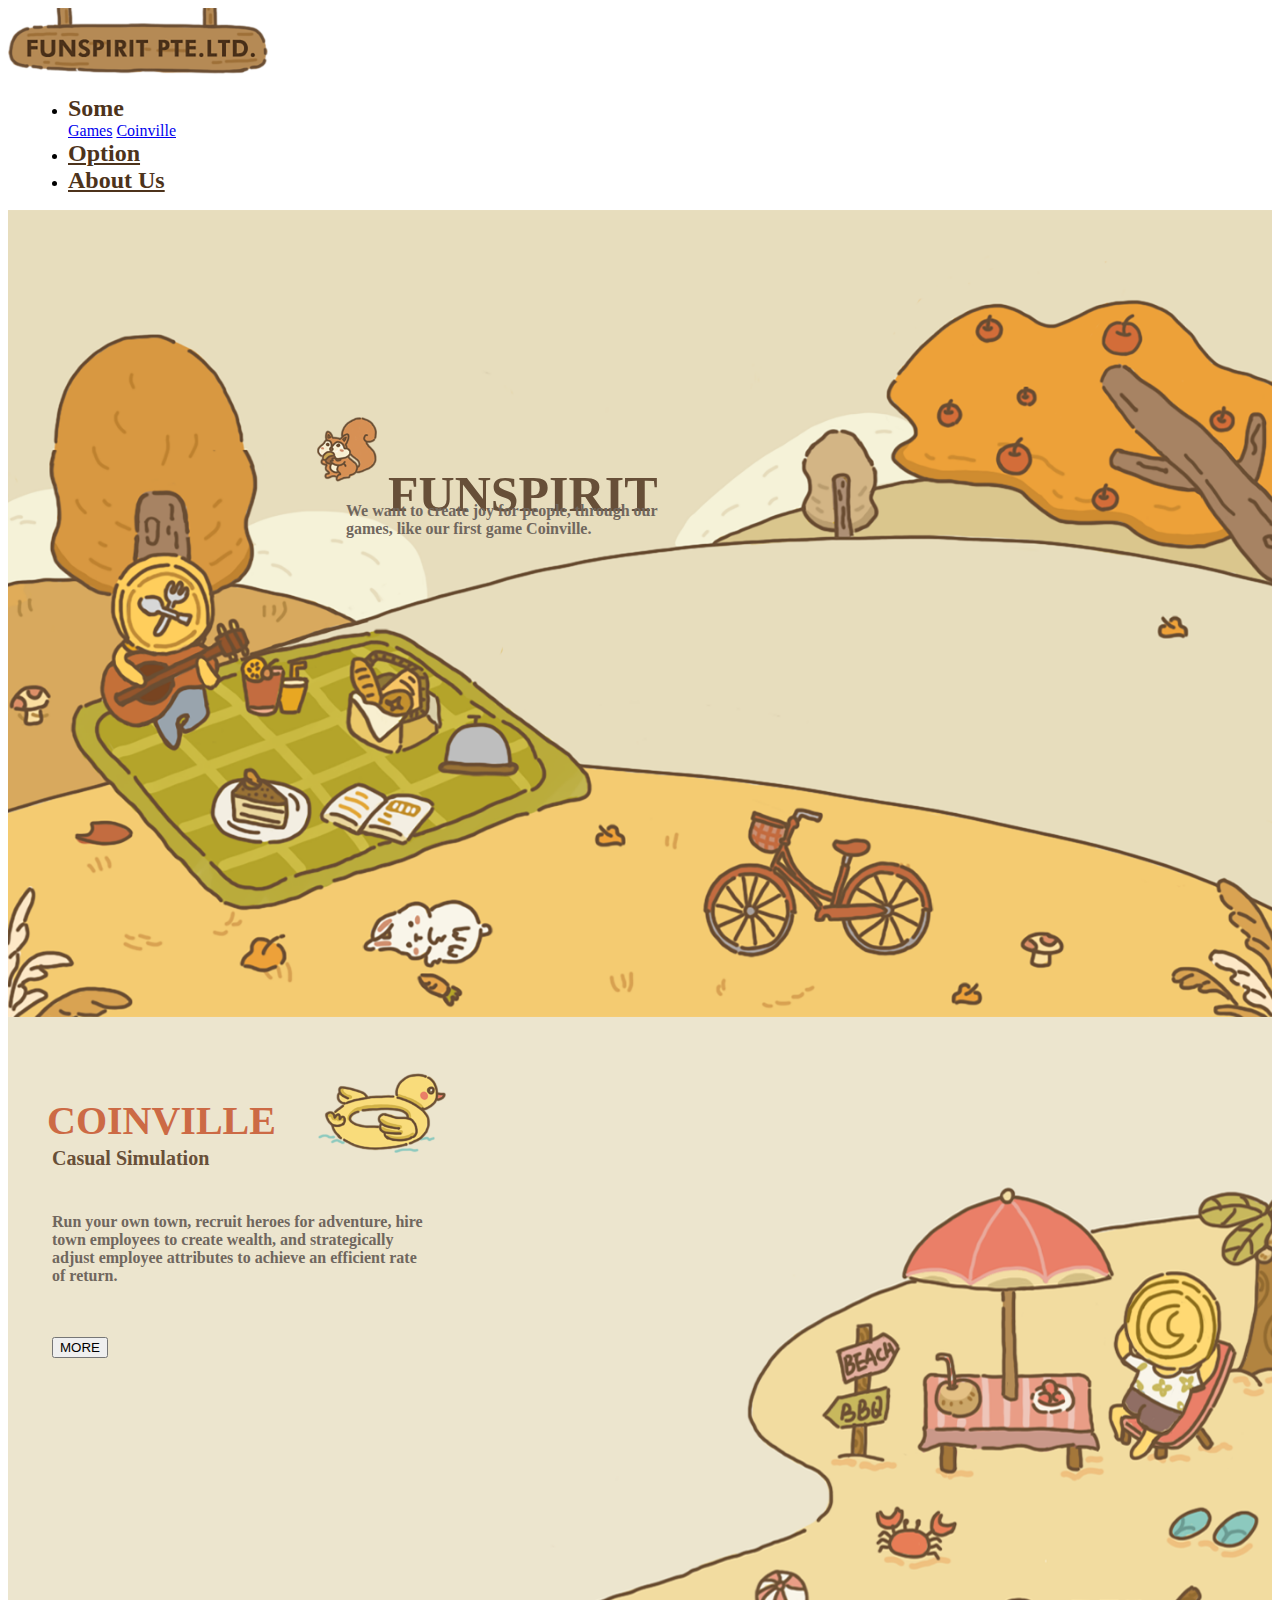
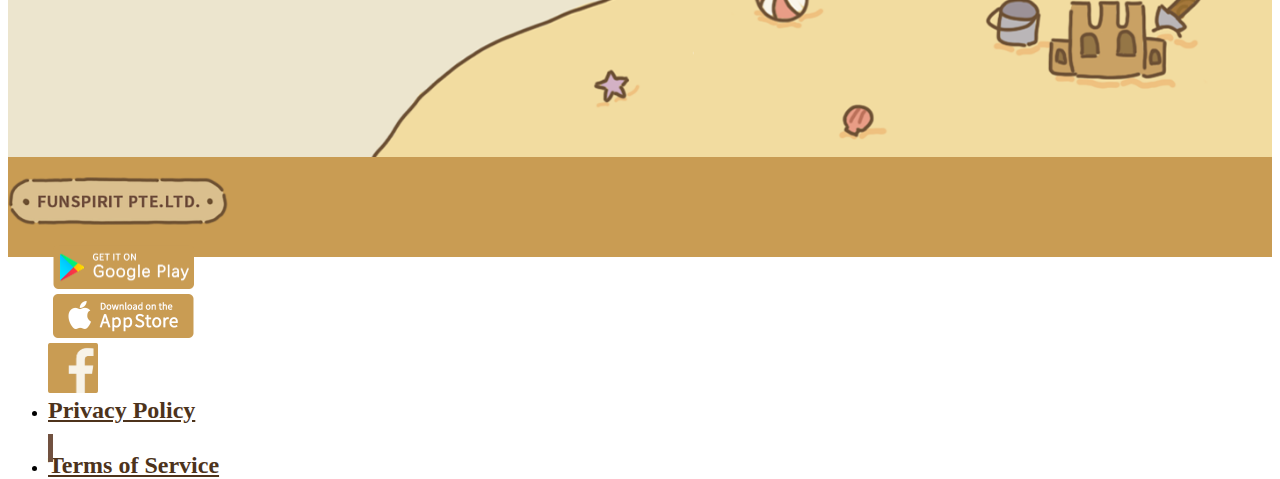
<file: index.html>
<!DOCTYPE html>
<html>

<head>
    <title>FUNSPIRIT PTE.LTD.</title>
    <meta charset="utf-8">
    <meta name="viewport" content="width=device-width, initial-scale=1">
    <link href="https://cdn.staticfile.org/twitter-bootstrap/5.1.1/css/bootstrap.min.css" rel="stylesheet">
    <script src="https://cdn.staticfile.org/twitter-bootstrap/5.1.1/js/bootstrap.bundle.min.js"></script>
    <link rel="stylesheet" href="css/common.css">
    <link rel="stylesheet" href="css/layout-index.css">
</head>

<body>
    <div id="root" class="container-md div-root">
        <div id="top-menu" class="container fixed-top div-top-menu">
            <nav class="navbar navbar-expand">
                <div class="container-fluid">
                    <a class="navbar-brand" href="#">
                        <img class="img-top-icon" src="image/index/funspirit_u41.png" alt="icon">
                    </a>
                    <ul class="navbar-nav">
                        <li class="nav-item dropdown">
                            <a class="nav-link dropdown-toggle responsive-nav-link" id="navbardrop"
                                data-bs-toggle="dropdown">Some</a>
                            <div class="dropdown-menu">
                                <a class="dropdown-item" href="games.html">Games</a>
                                <a class="dropdown-item" href="coinville.html">Coinville</a>
                            </div>
                        </li>
                        <li class="nav-item">
                            <a class="nav-link nav-link-top-menu responsive-nav-link" href="opinion.html">Option</a>
                        </li>
                        <li class="nav-item">
                            <a class="nav-link nav-link-top-menu responsive-nav-link" href="aboutus.html">About Us</a>
                        </li>
                    </ul>
                </div>
            </nav>
        </div>
        <div id="top" class="div-top-background-index">
            <div class="div-top-img-0">
                <img src="image/index/icon_u32.png" alt="icon">
            </div>
            <div class="div-top-txt-0">
                <p>FUNSPIRIT</p>
            </div>
            <div class="div-top-txt-1">
                <p>We want to create joy for people, through our games, like our first game Coinville.</p>
            </div>
        </div>
        <div id="center" class="div-center-background-index">
            <div class="div-center-img-0">
                <img src="image/index/icon_u17.png" alt="icon">
            </div>
            <div class="div-center-txt-0">
                <p>COINVILLE</p>
            </div>
            <div class="div-center-txt-1">
                <p>Casual Simulation</p>
            </div>
            <div class="div-center-txt-2">
                <p>Run your own town, recruit heroes for adventure, hire town employees to create wealth, and
                    strategically adjust employee attributes to achieve an efficient rate of return.</p>
            </div>
            <div class="div-center-btn-0">
                <button type="button" class="btn btn-danger btn-lg"> MORE </button>
            </div>
        </div>
        <!-- <div id="bottom">
        </div> -->
        <div id="bottom-info" class="div-bottom-info">
            <nav class="navbar navbar-expand">
                <div class="container-fluid">
                    <a class="navbar-brand" href="#">
                        <img class="div-top-icon" src="image/index/company_u2.png" alt="icon">
                    </a>
                    <ul class="navbar-nav">
                        <a class="div-bottom-info-googleplay"
                            href="https://play.google.com/store/apps/dev?id=5596224709148663510" target="_blank">
                            <img src="image/index/googleplay_u10.png" alt="google play">
                        </a>
                        <a class="div-bottom-info-appstore"
                            href="https://apps.apple.com/sg/developer/funspirit-pte-ltd/id1610506158" target="_blank">
                            <img src="image/index/appstore_u12.png" alt="app store">
                        </a>
                        <a class="div-bottom-info-facebook" href="https://www.facebook.com/Funspiritgame"
                            target="_blank">
                            <img src="image/index/facebook_u14.png" alt="facebook">
                        </a>
                        <li class="nav-item">
                            <a class="nav-link responsive-nav-link"
                                href="https://funspiritgame.com/my/Privacy_Policy_en.html" target="_blank">Privacy
                                Policy</a>
                        </li>
                        <div class="div-bottom-info-center-line">
                            <img src="image/index/verticalline_u8.png" alt="icon">
                        </div>
                        <li class="nav-item">
                            <a class="nav-link responsive-nav-link"
                                href="https://funspiritgame.com/my/TERMS_OF_SERVICE_AND_END_USER_LICENSE_AGREEMENT_en.html"
                                target="_blank">Terms of Service</a>
                        </li>
                    </ul>
                </div>
            </nav>
        </div>
    </div>

</body>

</html>
</file>
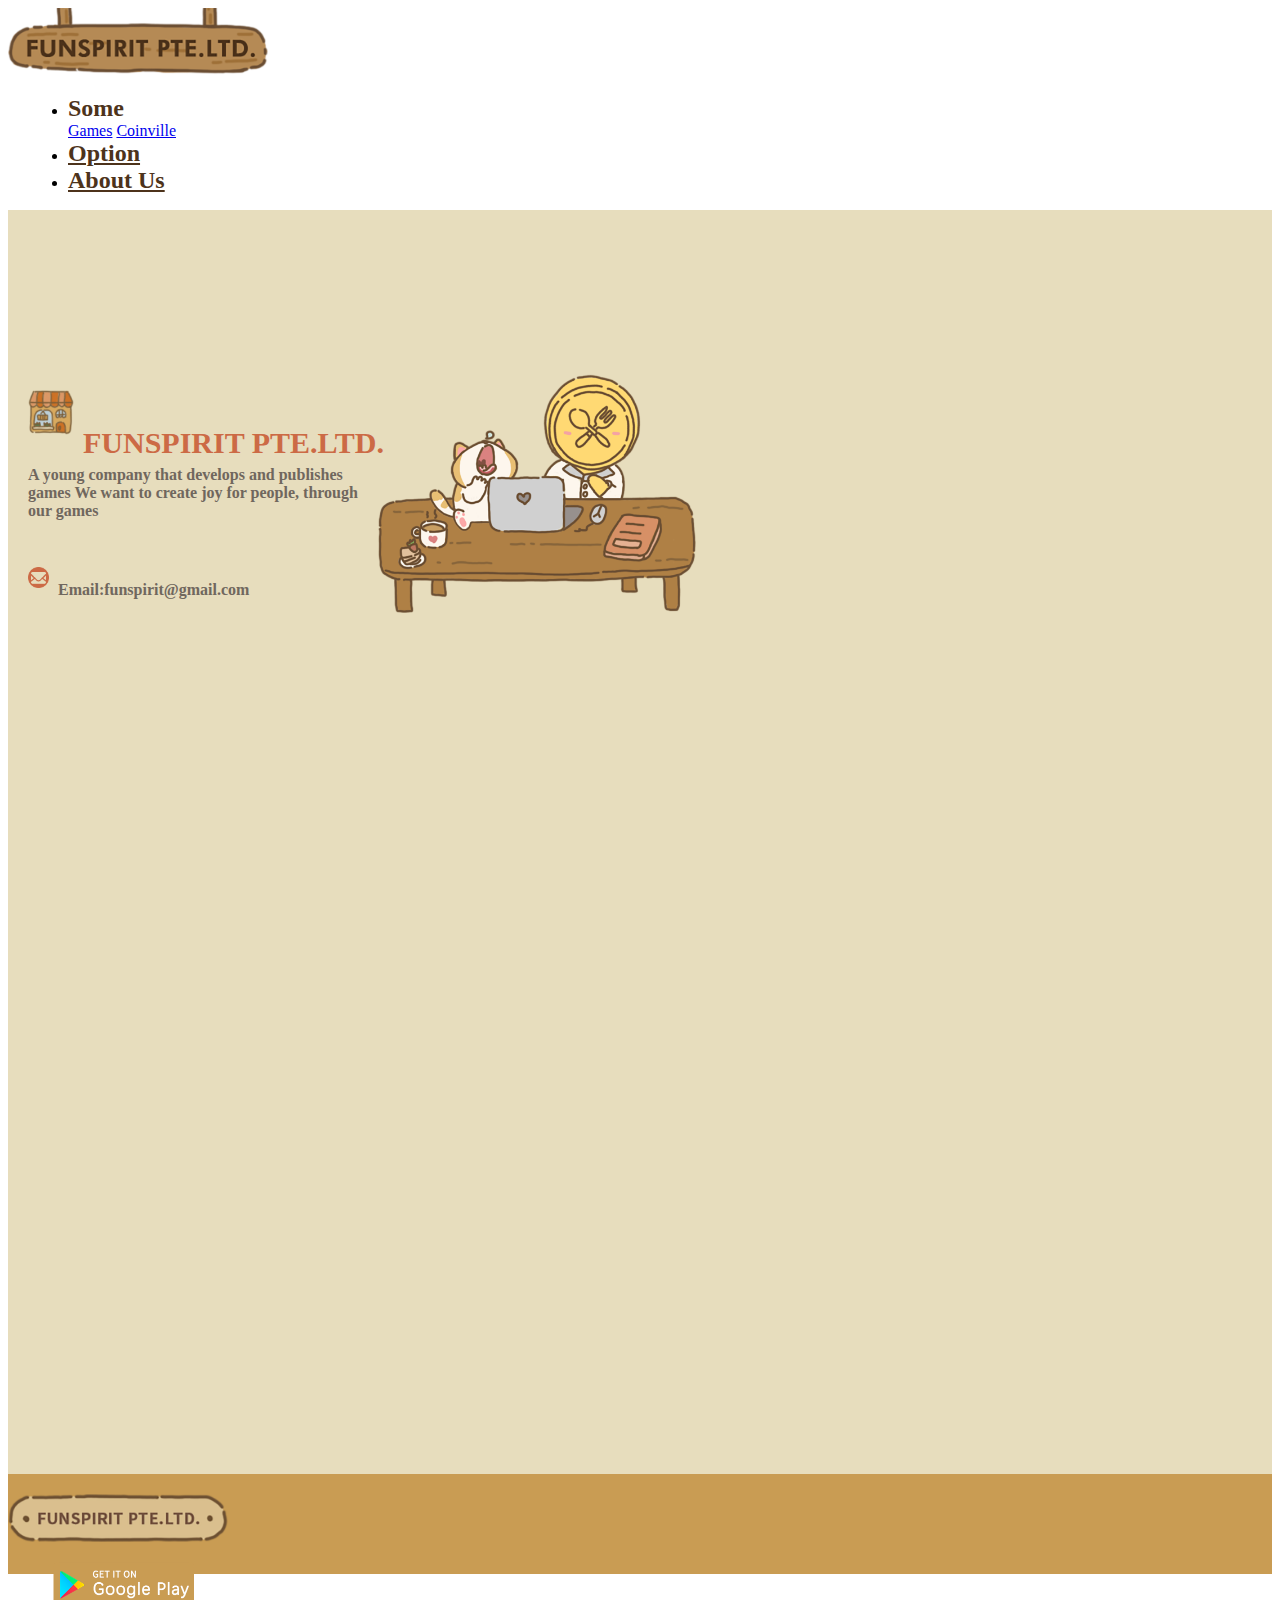
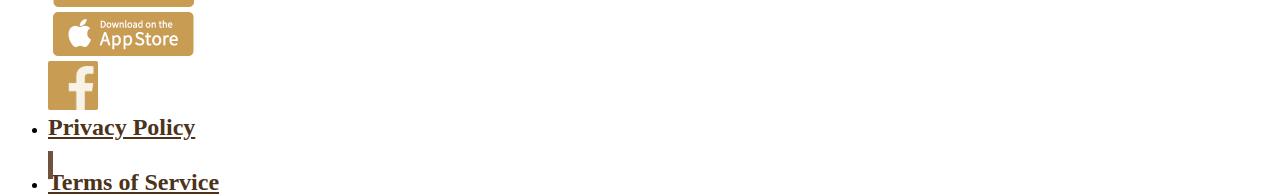
<file: aboutus.html>
<!DOCTYPE html>
<html>

<head>
    <title>About Us</title>
    <meta charset="utf-8">
    <meta name="viewport" content="width=device-width, initial-scale=1">
    <link href="https://cdn.staticfile.org/twitter-bootstrap/5.1.1/css/bootstrap.min.css" rel="stylesheet">
    <script src="https://cdn.staticfile.org/twitter-bootstrap/5.1.1/js/bootstrap.bundle.min.js"></script>
    <link rel="stylesheet" href="css/common.css">
    <link rel="stylesheet" href="css/layout-aboutus.css">
</head>

<body>
    <div id="root" class="container-md div-root">
        <div id="top-menu" class="container fixed-top div-top-menu">
            <nav class="navbar navbar-expand">
                <div class="container-fluid">
                    <a class="navbar-brand" href="index.html">
                        <img class="img-top-icon" src="image/index/funspirit_u41.png" alt="icon">
                    </a>
                    <ul class="navbar-nav">
                        <li class="nav-item dropdown">
                            <a class="nav-link dropdown-toggle responsive-nav-link" id="navbardrop"
                                data-bs-toggle="dropdown">Some</a>
                            <div class="dropdown-menu">
                                <a class="dropdown-item" href="games.html">Games</a>
                                <a class="dropdown-item" href="coinville.html">Coinville</a>
                            </div>
                        </li>
                        <li class="nav-item">
                            <a class="nav-link nav-link-top-menu responsive-nav-link" href="opinion.html">Option</a>
                        </li>
                        <li class="nav-item">
                            <a class="nav-link nav-link-top-menu responsive-nav-link" href="aboutus.html">About Us</a>
                        </li>
                    </ul>
                </div>
            </nav>
        </div>
        <div id="top" class="div-top-background-index">
            <div class="div-top-txt-0">
                <p>FUNSPIRIT PTE.LTD.</p>
            </div>
            <div class="div-top-txt-1">
                <p>
                    <span>A young company that develops and publishes games</span>
                    <span>We want to create joy for people, through our games</span>
                </p>
            </div>
            <div class="div-top-txt-2">
                <p>Email:funspirit@gmail.com</p>
            </div>
            <div class="div-top-img-0">
                <img src="image/aboutus/img2_u255.png" alt="icon">
            </div>
            <div class="div-top-img-1">
                <img src="image/aboutus/img3_u257.png" alt="icon">
            </div>
            <div class="div-top-img-2">
                <img src="image/aboutus/img1_u253.png" alt="icon">
            </div>
        </div>
        <!-- <div id="center">
        </div> -->
        <!-- <div id="bottom">
        </div> -->
        <div id="bottom-info" class="div-bottom-info">
            <nav class="navbar navbar-expand">
                <div class="container-fluid">
                    <a class="navbar-brand" href="index.html">
                        <img class="div-top-icon" src="image/index/company_u2.png" alt="icon">
                    </a>
                    <ul class="navbar-nav">
                        <a class="div-bottom-info-googleplay"
                            href="https://play.google.com/store/apps/dev?id=5596224709148663510" target="_blank">
                            <img src="image/index/googleplay_u10.png" alt="google play">
                        </a>
                        <a class="div-bottom-info-appstore"
                            href="https://apps.apple.com/sg/developer/funspirit-pte-ltd/id1610506158" target="_blank">
                            <img src="image/index/appstore_u12.png" alt="app store">
                        </a>
                        <a class="div-bottom-info-facebook" href="https://www.facebook.com/Funspiritgame"
                            target="_blank">
                            <img src="image/index/facebook_u14.png" alt="facebook">
                        </a>
                        <li class="nav-item">
                            <a class="nav-link responsive-nav-link"
                                href="https://funspiritgame.com/my/Privacy_Policy_en.html" target="_blank">Privacy
                                Policy</a>
                        </li>
                        <div class="div-bottom-info-center-line">
                            <img src="image/index/verticalline_u8.png" alt="icon">
                        </div>
                        <li class="nav-item">
                            <a class="nav-link responsive-nav-link"
                                href="https://funspiritgame.com/my/TERMS_OF_SERVICE_AND_END_USER_LICENSE_AGREEMENT_en.html"
                                target="_blank">Terms of Service</a>
                        </li>
                    </ul>
                </div>
            </nav>
        </div>
    </div>

</body>

</html>
</file>
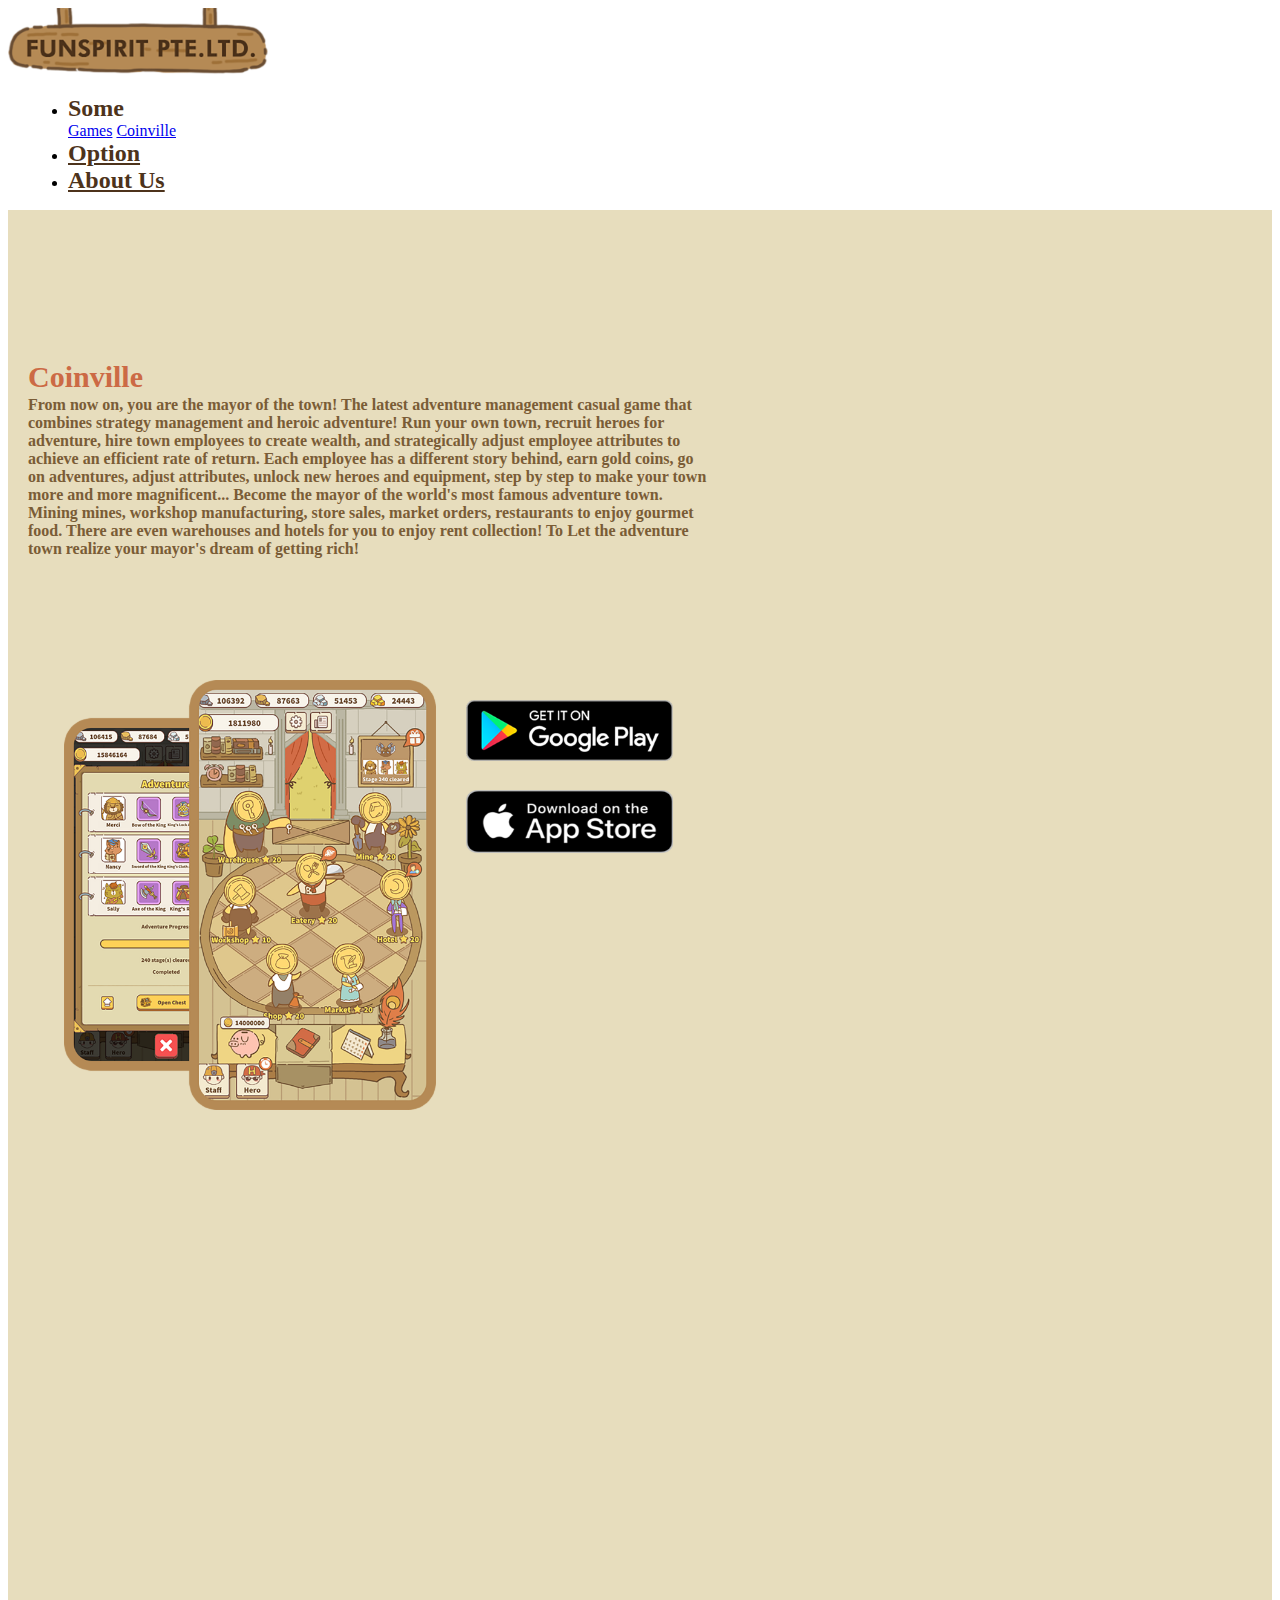
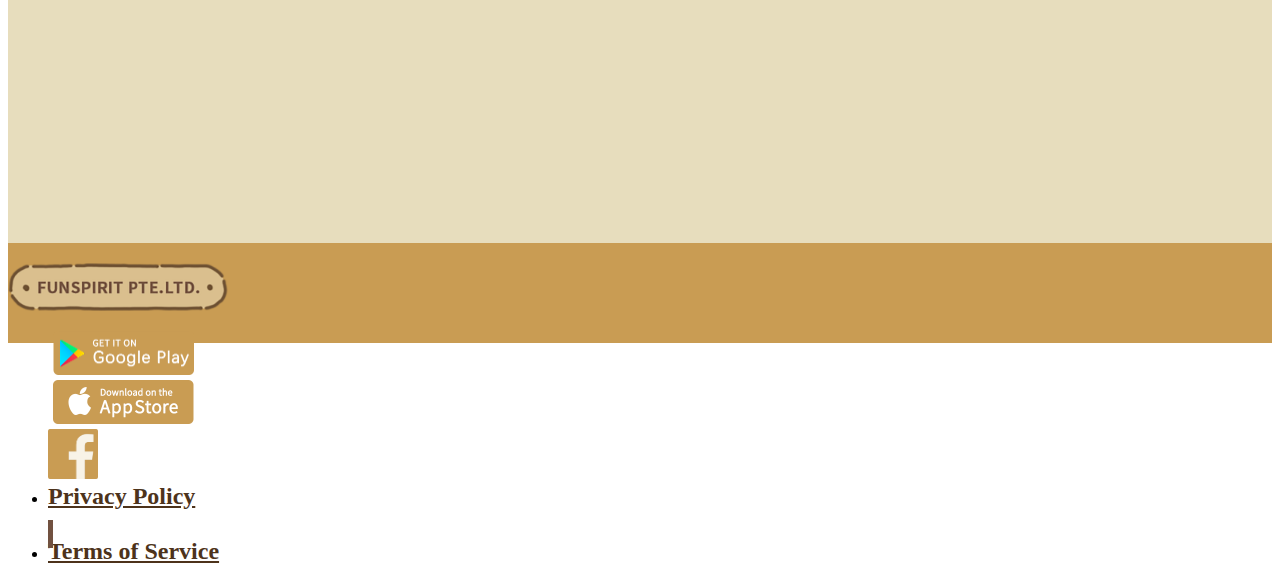
<file: coinville.html>
<!DOCTYPE html>
<html>

<head>
    <title>Coinville</title>
    <meta charset="utf-8">
    <meta name="viewport" content="width=device-width, initial-scale=1">
    <link href="https://cdn.staticfile.org/twitter-bootstrap/5.1.1/css/bootstrap.min.css" rel="stylesheet">
    <script src="https://cdn.staticfile.org/twitter-bootstrap/5.1.1/js/bootstrap.bundle.min.js"></script>
    <link rel="stylesheet" href="css/common.css">
    <link rel="stylesheet" href="css/layout-coinville.css">
</head>

<body>
    <div id="root" class="container-md div-root">
        <div id="top-menu" class="container fixed-top div-top-menu">
            <nav class="navbar navbar-expand">
                <div class="container-fluid">
                    <a class="navbar-brand" href="index.html">
                        <img class="img-top-icon" src="image/index/funspirit_u41.png" alt="icon">
                    </a>
                    <ul class="navbar-nav">
                        <li class="nav-item dropdown">
                            <a class="nav-link dropdown-toggle responsive-nav-link" id="navbardrop"
                                data-bs-toggle="dropdown">Some</a>
                            <div class="dropdown-menu">
                                <a class="dropdown-item" href="games.html">Games</a>
                                <a class="dropdown-item" href="coinville.html">Coinville</a>
                            </div>
                        </li>
                        <li class="nav-item">
                            <a class="nav-link nav-link-top-menu responsive-nav-link" href="opinion.html">Option</a>
                        </li>
                        <li class="nav-item">
                            <a class="nav-link nav-link-top-menu responsive-nav-link" href="aboutus.html">About Us</a>
                        </li>
                    </ul>
                </div>
            </nav>
        </div>
        <div id="top" class="div-top-background-index">
            <div class="div-top-txt-0">
                <p>Coinville</p>
            </div>
            <div class="div-top-txt-1">
                <p>
                    <span>From now on, you are the mayor of the town! The latest adventure management casual game that
                        combines strategy management and heroic adventure!</span>
                    <span>Run your own town, recruit heroes for adventure, hire town employees to create wealth, and
                        strategically adjust employee attributes to achieve an efficient rate of return. Each employee
                        has a different story behind, earn gold coins, go on adventures, adjust attributes, unlock new
                        heroes and equipment, step by step to make your town more and more magnificent... Become the
                        mayor of the world's most famous adventure town.</span>
                    <span>Mining mines, workshop manufacturing, store sales, market orders, restaurants to enjoy gourmet
                        food.</span>
                    <span>There are even warehouses and hotels for you to enjoy rent collection! To</span>
                    <span>Let the adventure town realize your mayor's dream of getting rich!</span>
                </p>
            </div>
            <div class="div-top-img-0">
                <img src="image/coinville/img_u107.png" alt="icon">
            </div>
            <div class="div-top-img-1">
                <img src="image/coinville/google_u109.png" alt="icon">
            </div>
            <div class="div-top-img-2">
                <img src="image/coinville/appstore_u111.png" alt="icon">
            </div>
        </div>
        <!-- <div id="center">
        </div> -->
        <!-- <div id="bottom">
        </div> -->
        <div id="bottom-info" class="div-bottom-info">
            <nav class="navbar navbar-expand">
                <div class="container-fluid">
                    <a class="navbar-brand" href="index.html">
                        <img class="div-top-icon" src="image/index/company_u2.png" alt="icon">
                    </a>
                    <ul class="navbar-nav">
                        <a class="div-bottom-info-googleplay"
                            href="https://play.google.com/store/apps/dev?id=5596224709148663510" target="_blank">
                            <img src="image/index/googleplay_u10.png" alt="google play">
                        </a>
                        <a class="div-bottom-info-appstore"
                            href="https://apps.apple.com/sg/developer/funspirit-pte-ltd/id1610506158" target="_blank">
                            <img src="image/index/appstore_u12.png" alt="app store">
                        </a>
                        <a class="div-bottom-info-facebook" href="https://www.facebook.com/Funspiritgame"
                            target="_blank">
                            <img src="image/index/facebook_u14.png" alt="facebook">
                        </a>
                        <li class="nav-item">
                            <a class="nav-link responsive-nav-link"
                                href="https://funspiritgame.com/my/Privacy_Policy_en.html" target="_blank">Privacy
                                Policy</a>
                        </li>
                        <div class="div-bottom-info-center-line">
                            <img src="image/index/verticalline_u8.png" alt="icon">
                        </div>
                        <li class="nav-item">
                            <a class="nav-link responsive-nav-link"
                                href="https://funspiritgame.com/my/TERMS_OF_SERVICE_AND_END_USER_LICENSE_AGREEMENT_en.html"
                                target="_blank">Terms of Service</a>
                        </li>
                    </ul>
                </div>
            </nav>
        </div>
    </div>

</body>

</html>
</file>
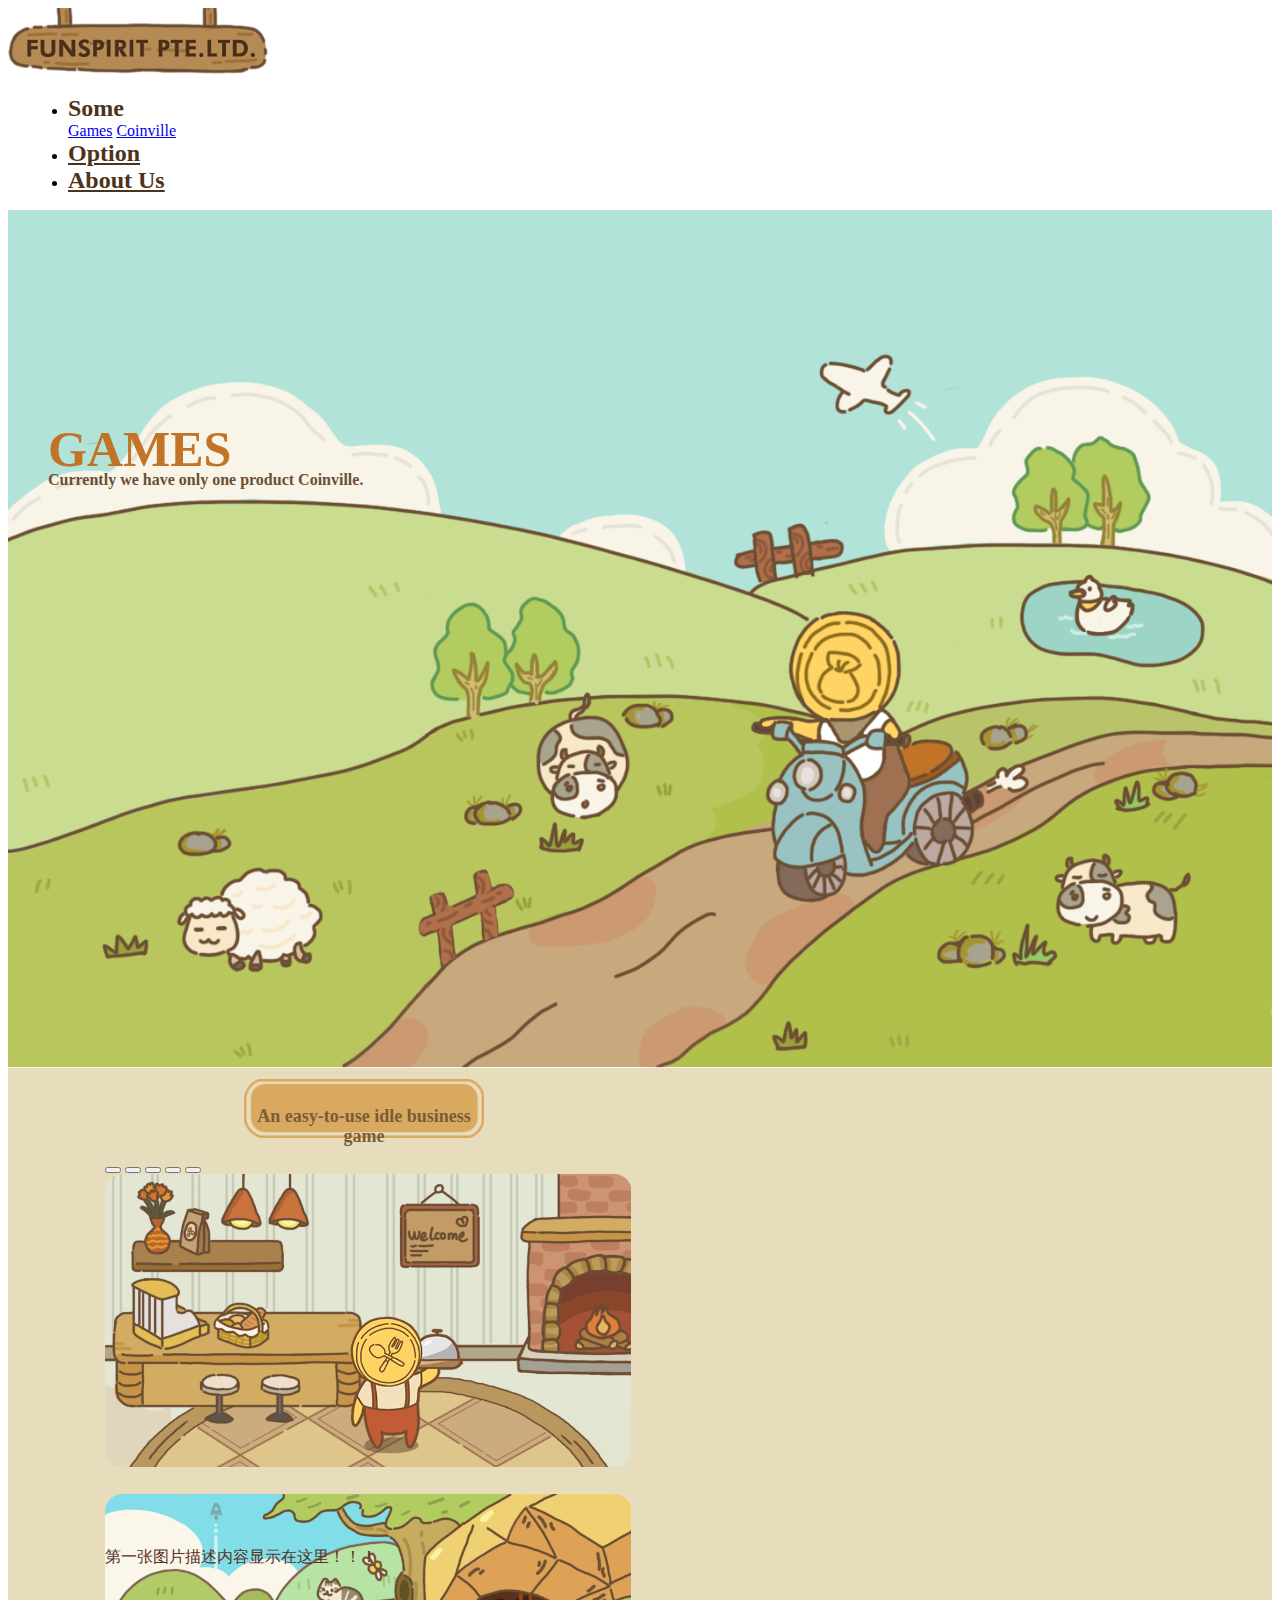
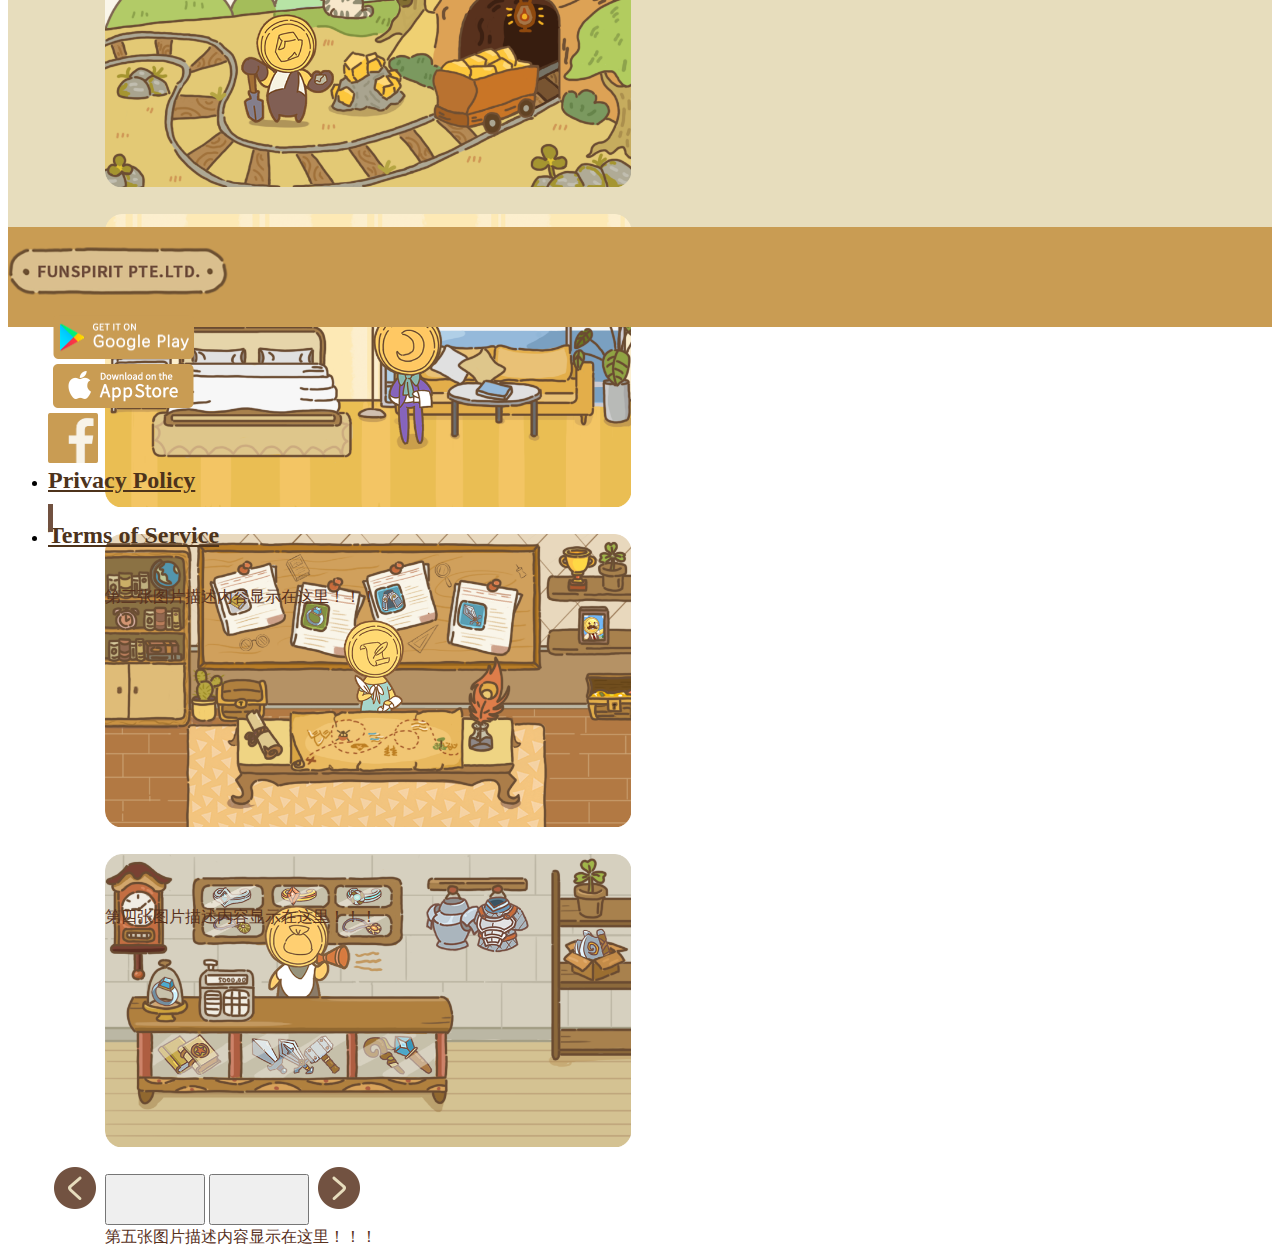
<file: games.html>
<!DOCTYPE html>
<html>

<head>
    <title>Games</title>
    <meta charset="utf-8">
    <meta name="viewport" content="width=device-width, initial-scale=1">
    <link href="https://cdn.staticfile.org/twitter-bootstrap/5.1.1/css/bootstrap.min.css" rel="stylesheet">
    <script src="https://cdn.staticfile.org/twitter-bootstrap/5.1.1/js/bootstrap.bundle.min.js"></script>
    <link rel="stylesheet" href="css/common.css">
    <link rel="stylesheet" href="css/layout-games.css">
</head>

<body>
    <div id="root" class="container-md div-root">
        <div id="top-menu" class="container fixed-top div-top-menu">
            <nav class="navbar navbar-expand">
                <div class="container-fluid">
                    <a class="navbar-brand" href="index.html">
                        <img class="img-top-icon" src="image/index/funspirit_u41.png" alt="icon">
                    </a>
                    <ul class="navbar-nav">
                        <li class="nav-item dropdown">
                            <a class="nav-link dropdown-toggle responsive-nav-link" id="navbardrop"
                                data-bs-toggle="dropdown">Some</a>
                            <div class="dropdown-menu">
                                <a class="dropdown-item" href="games.html">Games</a>
                                <a class="dropdown-item" href="coinville.html">Coinville</a>
                            </div>
                        </li>
                        <li class="nav-item">
                            <a class="nav-link nav-link-top-menu responsive-nav-link" href="opinion.html">Option</a>
                        </li>
                        <li class="nav-item">
                            <a class="nav-link nav-link-top-menu responsive-nav-link" href="aboutus.html">About Us</a>
                        </li>
                    </ul>
                </div>
            </nav>
        </div>
        <div id="top" class="div-top-background-index">
            <div class="div-top-txt-0">
                <p>GAMES</p>
            </div>
            <div class="div-top-txt-1">
                <p>Currently we have only one product Coinville.</p>
            </div>
        </div>
        <div id="center" class="div-center-background-index">
            <div class="div-center-txt-0">
                <p>An easy-to-use idle business game</p>
            </div>
            <!-- 轮播 -->
            <div id="demo" class="carousel slide div-center-carousel" data-bs-ride="carousel">
                <!-- 指示符 -->
                <div class="carousel-indicators">
                    <button type="button" data-bs-target="#demo" data-bs-slide-to="0" class="active"></button>
                    <button type="button" data-bs-target="#demo" data-bs-slide-to="1"></button>
                    <button type="button" data-bs-target="#demo" data-bs-slide-to="2"></button>
                    <button type="button" data-bs-target="#demo" data-bs-slide-to="3"></button>
                    <button type="button" data-bs-target="#demo" data-bs-slide-to="4"></button>
                </div>
                <!-- 轮播图片 -->
                <div class="carousel-inner">
                    <div class="carousel-item active">
                        <img src="image/games/img_u64_1.png" class="d-block" style="width:100%">
                        <div class="carousel-caption">
                            <p>第一张图片描述内容显示在这里！！！</p>
                        </div>
                    </div>
                    <div class="carousel-item">
                        <img src="image/games/img_u64_2.png" class="d-block" style="width:100%">
                        <div class="carousel-caption">
                            <p>第er张图片描述内容显示在这里！！！</p>
                        </div>
                    </div>
                    <div class="carousel-item">
                        <img src="image/games/img_u64_3.png" class="d-block" style="width:100%">
                        <div class="carousel-caption">
                            <p>第三张图片描述内容显示在这里！！！</p>
                        </div>
                    </div>
                    <div class="carousel-item">
                        <img src="image/games/img_u64_4.png" class="d-block" style="width:100%">
                        <div class="carousel-caption">
                            <p>第四张图片描述内容显示在这里！！！</p>
                        </div>
                    </div>
                    <div class="carousel-item">
                        <img src="image/games/img_u64_5.png" class="d-block" style="width:100%">
                        <div class="carousel-caption">
                            <p>第五张图片描述内容显示在这里！！！</p>
                        </div>
                    </div>
                </div>
                <!-- 左右切换按钮 -->
                <button class="carousel-control-prev" type="button" data-bs-target="#demo" data-bs-slide="prev">
                    <!-- <span class="carousel-control-prev-icon"></span> -->
                    <img src="image/games/leftbtn_u78.png" alt="left">
                </button>
                <button class="carousel-control-next" type="button" data-bs-target="#demo" data-bs-slide="next">
                    <!-- <span class="carousel-control-next-icon"></span> -->
                    <img src="image/games/rightbtn_u80.png" alt="right">
                </button>
            </div>
        </div>
        <!-- <div id="bottom">
        </div> -->
        <div id="bottom-info" class="div-bottom-info">
            <nav class="navbar navbar-expand">
                <div class="container-fluid">
                    <a class="navbar-brand" href="index.html">
                        <img class="div-top-icon" src="image/index/company_u2.png" alt="icon">
                    </a>
                    <ul class="navbar-nav">
                        <a class="div-bottom-info-googleplay"
                            href="https://play.google.com/store/apps/dev?id=5596224709148663510" target="_blank">
                            <img src="image/index/googleplay_u10.png" alt="google play">
                        </a>
                        <a class="div-bottom-info-appstore"
                            href="https://apps.apple.com/sg/developer/funspirit-pte-ltd/id1610506158" target="_blank">
                            <img src="image/index/appstore_u12.png" alt="app store">
                        </a>
                        <a class="div-bottom-info-facebook" href="https://www.facebook.com/Funspiritgame"
                            target="_blank">
                            <img src="image/index/facebook_u14.png" alt="facebook">
                        </a>
                        <li class="nav-item">
                            <a class="nav-link responsive-nav-link"
                                href="https://funspiritgame.com/my/Privacy_Policy_en.html" target="_blank">Privacy
                                Policy</a>
                        </li>
                        <div class="div-bottom-info-center-line">
                            <img src="image/index/verticalline_u8.png" alt="icon">
                        </div>
                        <li class="nav-item">
                            <a class="nav-link responsive-nav-link"
                                href="https://funspiritgame.com/my/TERMS_OF_SERVICE_AND_END_USER_LICENSE_AGREEMENT_en.html"
                                target="_blank">Terms of Service</a>
                        </li>
                    </ul>
                </div>
            </nav>
        </div>
    </div>
</body>

</html>
</file>
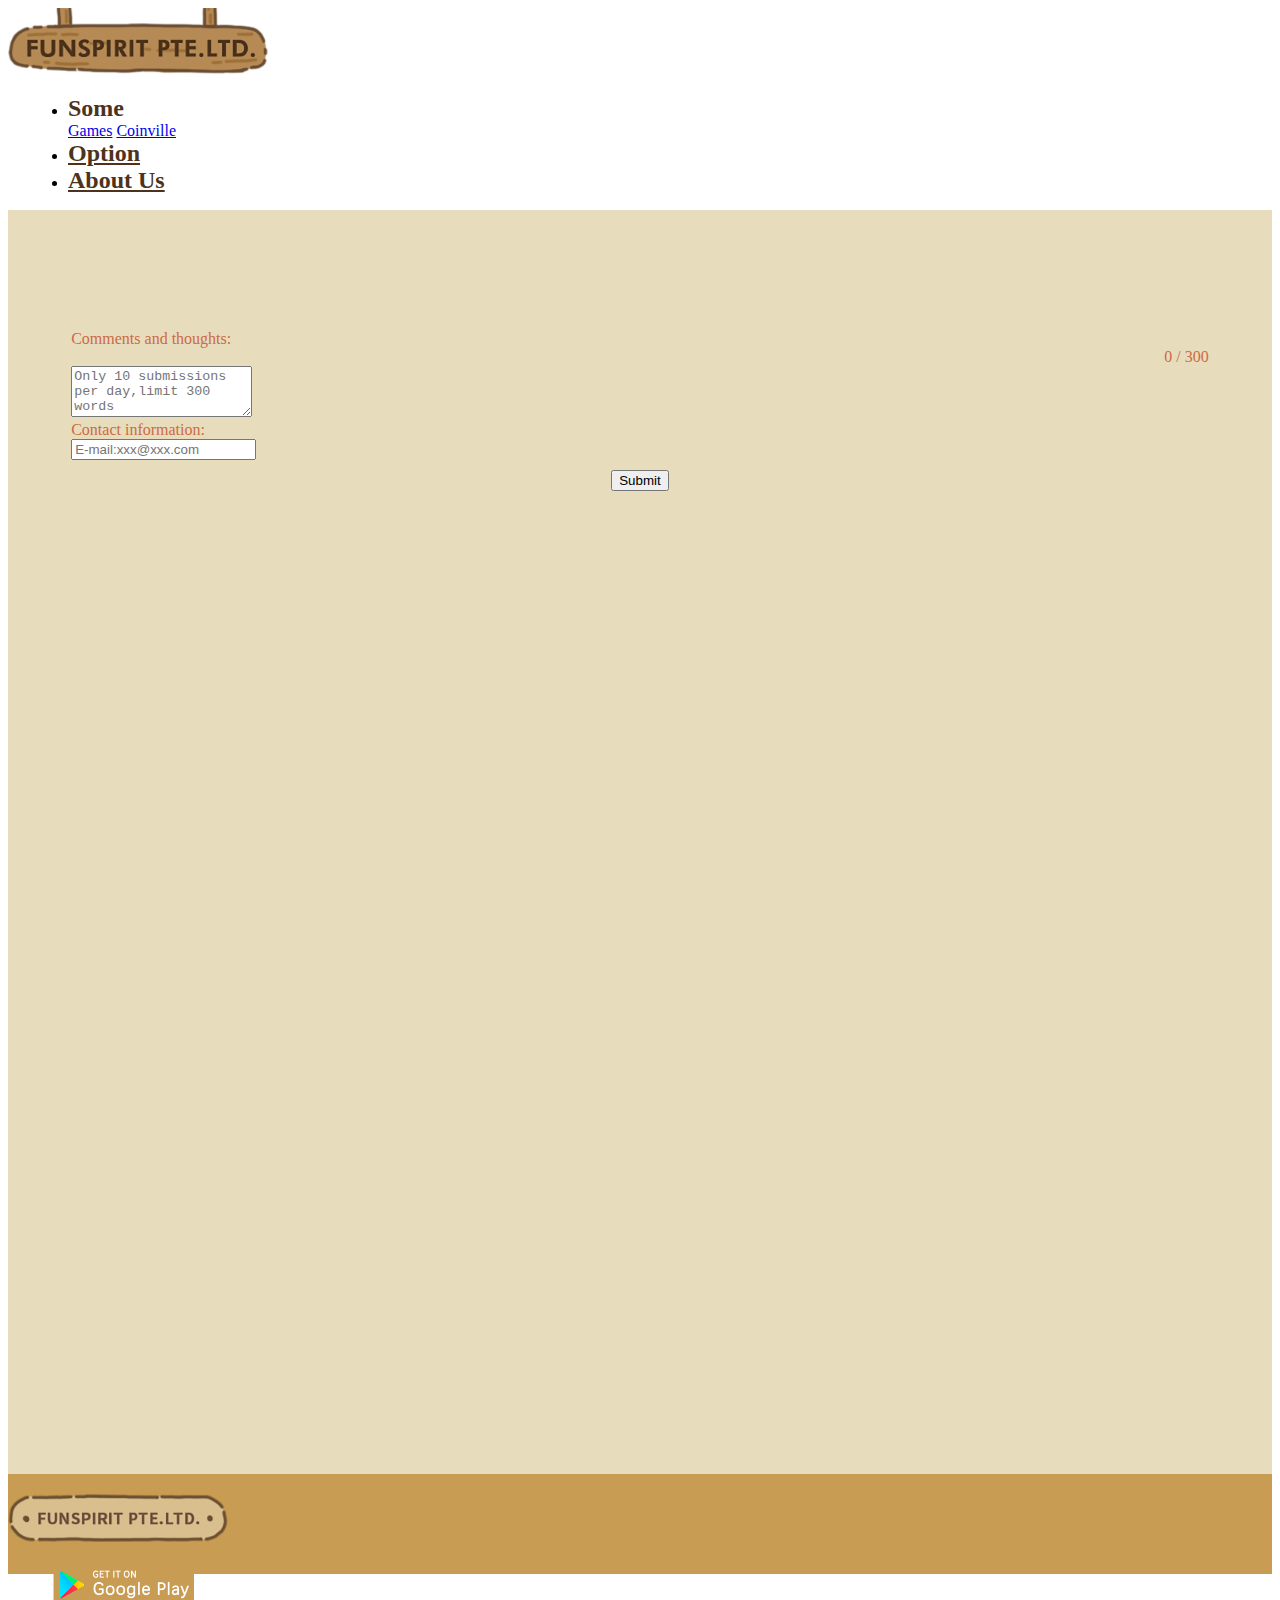
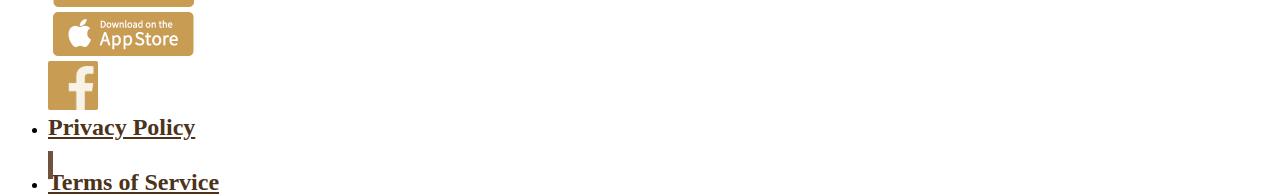
<file: opinion.html>
<!DOCTYPE html>
<html>

<head>
    <title>Opinion</title>
    <meta charset="utf-8">
    <meta name="viewport" content="width=device-width, initial-scale=1">
    <link href="https://cdn.staticfile.org/twitter-bootstrap/5.1.1/css/bootstrap.min.css" rel="stylesheet">
    <script src="https://cdn.staticfile.org/twitter-bootstrap/5.1.1/js/bootstrap.bundle.min.js"></script>
    <link rel="stylesheet" href="css/common.css">
    <link rel="stylesheet" href="css/layout-opinion.css">
</head>

<body>
    <div id="root" class="container-md div-root">
        <div id="top-menu" class="container fixed-top div-top-menu">
            <nav class="navbar navbar-expand">
                <div class="container-fluid">
                    <a class="navbar-brand" href="index.html">
                        <img class="img-top-icon" src="image/index/funspirit_u41.png" alt="icon">
                    </a>
                    <ul class="navbar-nav">
                        <li class="nav-item dropdown">
                            <a class="nav-link dropdown-toggle responsive-nav-link" id="navbardrop"
                                data-bs-toggle="dropdown">Some</a>
                            <div class="dropdown-menu">
                                <a class="dropdown-item" href="games.html">Games</a>
                                <a class="dropdown-item" href="coinville.html">Coinville</a>
                            </div>
                        </li>
                        <li class="nav-item">
                            <a class="nav-link nav-link-top-menu responsive-nav-link" href="opinion.html">Option</a>
                        </li>
                        <li class="nav-item">
                            <a class="nav-link nav-link-top-menu responsive-nav-link" href="aboutus.html">About Us</a>
                        </li>
                    </ul>
                </div>
            </nav>
        </div>
        <div id="top" class="div-top-background-index">
            <div class="div-top-content ">
                <div class="mb-3">
                    <div class="row">
                        <div class="col-6 div-top-txt-0">
                            <label for="textarea-0" class="form-label">Comments and thoughts:</label>
                        </div>
                        <div class="col-6 div-top-txt-1">
                            <label for="textarea-0" class="form-label" id="p-limit-length">0 / 300</label>
                        </div>
                    </div>
                    <div class="div-top-txt-2">
                        <textarea id="textarea-0" class="form-control" rows="3"
                            placeholder="Only 10 submissions per day,limit 300 words"></textarea>
                        <script>
                            var textarea = document.getElementById("textarea-0");
                            textarea.oninput = function () {
                                var maxlength = 300;
                                var currentLength = this.value.length;
                                if (currentLength >= maxlength) {
                                    this.value = this.value.substring(0, maxlength);
                                    document.getElementById("p-limit-length").innerHTML = maxlength + " / " + maxlength;
                                }
                                else {
                                    document.getElementById("p-limit-length").innerHTML = currentLength + " / " + maxlength;
                                }
                            }
                        </script>
                    </div>
                </div>
                <div class="mb-3">
                    <div class="div-top-txt-0">
                        <label for="input-0" class="form-label">Contact information:</label>
                    </div>
                    <div class="div-top-input-0">
                        <input id="input-0" type="email" class="form-control" placeholder="E-mail:xxx@xxx.com">
                    </div>
                </div>
                <div class="div-top-btn-0">
                    <button id="btn-submit" type="button" class="btn btn-warning btn-lg btn-block">Submit</button>
                    <script>
                        var btn = document.getElementById("btn-submit");
                        btn.onclick = function () {
                            var textarea = document.getElementById("textarea-0");
                            var input = document.getElementById("input-0");
                            if (textarea.value.length == 0) {
                                alert("Please enter your comments and thoughts!");
                            }
                            else if (input.value.length == 0) {
                                alert("Please enter your contact information!");
                            }
                            else {
                                //alert("Submitted successfully!");
                                // url https://funspiritgame.com/funspiritMessage
                                // post data
                                var data = {
                                    "data": textarea.value,
                                    "account": input.value
                                };
                                var xhr = new XMLHttpRequest();
                                xhr.open("POST", "https://funspiritgame.com/funspiritMessage");
                                xhr.setRequestHeader("Content-Type", "application/json");
                                xhr.send(JSON.stringify(data));
                            }
                        }
                    </script>
                </div>
            </div>
        </div>
        <!-- <div id="center">
        </div> -->
        <!-- <div id="bottom">
        </div> -->
        <div id="bottom-info" class="div-bottom-info">
            <nav class="navbar navbar-expand">
                <div class="container-fluid">
                    <a class="navbar-brand" href="index.html">
                        <img class="div-top-icon" src="image/index/company_u2.png" alt="icon">
                    </a>
                    <ul class="navbar-nav">
                        <a class="div-bottom-info-googleplay"
                            href="https://play.google.com/store/apps/dev?id=5596224709148663510" target="_blank">
                            <img src="image/index/googleplay_u10.png" alt="google play">
                        </a>
                        <a class="div-bottom-info-appstore"
                            href="https://apps.apple.com/sg/developer/funspirit-pte-ltd/id1610506158" target="_blank">
                            <img src="image/index/appstore_u12.png" alt="app store">
                        </a>
                        <a class="div-bottom-info-facebook" href="https://www.facebook.com/Funspiritgame"
                            target="_blank">
                            <img src="image/index/facebook_u14.png" alt="facebook">
                        </a>
                        <li class="nav-item">
                            <a class="nav-link responsive-nav-link"
                                href="https://funspiritgame.com/my/Privacy_Policy_en.html" target="_blank">Privacy
                                Policy</a>
                        </li>
                        <div class="div-bottom-info-center-line">
                            <img src="image/index/verticalline_u8.png" alt="icon">
                        </div>
                        <li class="nav-item">
                            <a class="nav-link responsive-nav-link"
                                href="https://funspiritgame.com/my/TERMS_OF_SERVICE_AND_END_USER_LICENSE_AGREEMENT_en.html"
                                target="_blank">Terms of Service</a>
                        </li>
                    </ul>
                </div>
            </nav>
        </div>
    </div>

</body>

</html>
</file>
<file: css/common.css>
/*
* 公共样式表
*/

/* 根分区 */
.div-root {
    padding-left: 0px;
    padding-top: 0px;
    padding-bottom: 0px;
    padding-right: 0px;
    min-width: 720px;
    /* min-height: 960px; */
}

/* 顶部菜单 */
.div-top-menu {
    padding-left: 0px;
    padding-top: 0px;
    padding-bottom: 0px;
    padding-right: 0px;
}

.div-top-menu .navbar {
    padding-left: 0px;
    padding-right: 0px;
    padding-top: 0px;
    padding-bottom: 0px;
}

.div-top-menu .navbar .navbar-brand {
    padding-left: 0px;
    padding-right: 0px;
    padding-top: 0px;
    padding-bottom: 0px;
}

.img-top-icon {
    width: 200px;
}

.div-top-menu .nav-item {
    margin-left: 20px;
}

.div-top-menu .nav-item:hover {
    background-color: #745539;
    border-radius: 8px;
    border-width: 2px;
}

.div-top-menu .nav-link {
    font-weight: 700;
    color: #4D331B;
    /* 防止文本单词之间断行 */
    white-space: nowrap;
    overflow-x: auto;
}

.div-top-menu .nav-link:hover {
    color: #E7DDBD;
}

.div-top-menu .nav-link:focus {
    color: gray;
}

/* 底部信息 */
.div-bottom-info {
    padding-left: 0px;
    padding-top: 0px;
    padding-bottom: 0px;
    padding-right: 0px;
    background-color: #C99C53;
    position: relative;
    height: 100px;
}

.div-bottom-info .navbar {
    padding-top: 20px;
}

.div-bottom-info .navbar-brand>img {
    width: 220px;
}

.div-bottom-info .nav-link {
    font-weight: 700;
    color: #4D331B;
    /* 防止文本单词之间断行 */
    white-space: nowrap;
    overflow-x: auto;
}

.div-bottom-info-center-line {
    position: relative;
    top: 10px;
    height: 28px;
    /* 或者设置一个固定高度 */
}

.div-bottom-info-center-line>img {
    max-height: 100%;
}

.div-bottom-info-googleplay {
    width: 150px;
    display: none;
}

.div-bottom-info-googleplay>img {
    width: 100%;
}

.div-bottom-info-appstore {
    width: 150px;
    display: none;
}

.div-bottom-info-appstore>img {
    width: 100%;
}

.div-bottom-info-facebook {
    width: 50px;
    display: none;
}

.div-bottom-info-facebook>img {
    width: 100%;
}

/* 自定义 CSS 媒体查询, 根据窗体变化调整大小 */
@media (max-width: 991.98px) {
    .responsive-text {
        font-size: 16px;
    }

    .responsive-nav-link {
        font-size: 20px;
    }

    .img-top-icon {
        width: 200px;
    }

    .div-bottom-info-googleplay {
        display: none;
    }

    .div-bottom-info-appstore {
        display: none;
    }

    .div-bottom-info-facebook {
        display: none;
    }
}

@media (min-width: 992px) and (max-width: 1199.98px) {
    .responsive-text {
        font-size: 18px;
    }

    .responsive-nav-link {
        font-size: 22px;
    }

    .img-top-icon {
        width: 250px;
    }

    .div-bottom-info-googleplay {
        display: block;
    }

    .div-bottom-info-appstore {
        display: block;
    }

    .div-bottom-info-facebook {
        display: block;
    }
}

@media (min-width: 1200px) and (max-width: 1399.98px) {
    .responsive-text {
        font-size: 20px;
    }

    .responsive-nav-link {
        font-size: 24px;
    }

    .img-top-icon {
        width: 260px;
    }

    .div-bottom-info-googleplay {
        display: block;
    }

    .div-bottom-info-appstore {
        display: block;
    }

    .div-bottom-info-facebook {
        display: block;
    }
}

@media (min-width: 1400px) {
    .responsive-text {
        font-size: 22px;
    }

    .responsive-nav-link {
        font-size: 26px;
    }

    .img-top-icon {
        width: 280px;
    }

    .div-bottom-info-googleplay {
        display: block;
    }

    .div-bottom-info-appstore {
        display: block;
    }

    .div-bottom-info-facebook {
        display: block;
    }
}
</file>
<file: css/layout-index.css>
/*
* index 布局样式
*/

.div-top-background-index {
    background-image: url("../image/index/u27_state0.png");
    background-size: cover;
    background-repeat: no-repeat;
    background-position: center center;
    /* 使用 height: 0 属性将 <div> 元素的高度设置为零，以便根据下面的 padding-bottom 属性自适应调整 */
    height: 0;
    /* 图片宽/图片高 */
    padding-bottom: 63.888888%;
    position: relative;
}

.div-center-background-index {
    background-image: url("../image/index/u16_state0.png");
    background-size: cover;
    background-repeat: no-repeat;
    background-position: center center;
    height: 0;
    padding-bottom: 58.472222%;
    position: relative;
}

.div-top-img-0 {
    position: absolute;
    left: 309px;
    top: 207px;
    width: 60px;
}

.div-top-img-0>img {
    width: 100%;
}

.div-top-txt-0 {
    position: absolute;
    left: 380px;
    top: 205px;
    font-size: 50px;
    font-weight: 700;
    color: #674F38;
}

.div-top-txt-1 {
    position: absolute;
    left: 338px;
    top: 276px;
    width: 350px;
    font-size: 16px;
    font-weight: 560;
    font-style: normal;
    color: #70675E;
}

.div-center-img-0 {
    position: absolute;
    left: 310px;
    top: 56px;
    width: 128px;
}

.div-center-img-0>img {
    width: 100%;
}

.div-center-txt-0 {
    position: absolute;
    left: 39px;
    top: 40px;
    font-size: 40px;
    font-weight: 700;
    color: #CC6A45;
}

.div-center-txt-1 {
    position: absolute;
    left: 44px;
    top: 110px;
    width: 342px;
    font-size: 20px;
    font-weight: 700;
    font-style: normal;
    color: #674F38;
}

.div-center-txt-2 {
    position: absolute;
    left: 44px;
    top: 180px;
    width: 380px;
    font-size: 16px;
    font-weight: 600;
    font-style: normal;
    color: #70675E;
}

.div-center-btn-0 {
    position: absolute;
    left: 44px;
    top: 320px;
    width: 260px;
}

/* 
 * container-md
 * https://v5.bootcss.com/docs/layout/containers/
 */

/* width:720px */
@media (max-width: 991.98px) {
    .div-top-img-0{
        left: 309px;
        top: 207px;
    }
}

/* width:960px */
@media (min-width: 992px) and (max-width: 1199.98px) {
    .div-top-img-0{
        left: 410px;
        top: 260px;
        width: 80px;
    }

    .div-top-txt-0{
        left: 514px;
        top: 258px;
    }
    
    .div-top-txt-1{
        left: 455px;
        top: 338px;
    }
}

/* width:1140px */
@media (min-width: 1200px) and (max-width: 1399.98px) {}

/* width:1320px */
@media (min-width: 1400px) {}
</file>
<file: css/layout-aboutus.css>
/*
* index 布局样式
* User: EATHON
* Create: 2023-06-21
* Update: 2023-06-21
*/

.div-top-background-index {
    background-color: #E7DDBD;
    background-size: cover;
    background-repeat: no-repeat;
    background-position: center center;
    /* 使用 height: 0 属性将 <div> 元素的高度设置为零，以便根据下面的 padding-bottom 属性自适应调整 */
    height: 0;
    /* 图片宽/图片高 */
    padding-bottom: 100%;
    position: relative;
}

.div-top-txt-0 {
    position: absolute;
    left: 75px;
    top: 186px;
    font-size: 30px;
    font-weight: 700;
    color: #CC6A45;
}

.div-top-txt-1 {
    position: absolute;
    left: 20px;
    top: 240px;
    width: 340px;
    font-size: 16px;
    font-weight: 560;
    font-style: normal;
    color: #70675E;
}

.div-top-txt-2 {
    position: absolute;
    left: 50px;
    top: 355px;
    font-size: 16px;
    font-weight: 560;
    font-style: normal;
    color: #70675E;
}

.div-top-img-0 {
    position: absolute;
    left: 20px;
    top: 180px;
    width: 46px;
}

.div-top-img-0>img {
    width: 100%;
}

.div-top-img-1 {
    position: absolute;
    left: 20px;
    top: 357px;
    width: 21px;
}

.div-top-img-1>img {
    width: 100%;
}

.div-top-img-2 {
    position: absolute;
    left: 370px;
    top: 164px;
    width: 318px;
}

.div-top-img-2>img {
    width: 100%;
}

/* 
 * container-md
 * https://v5.bootcss.com/docs/layout/containers/
 */

/* width:720px */
@media (max-width: 991.98px) {}

/* width:960px */
@media (min-width: 992px) and (max-width: 1199.98px) {}

/* width:1140px */
@media (min-width: 1200px) and (max-width: 1399.98px) {}

/* width:1320px */
@media (min-width: 1400px) {}
</file>
<file: css/layout-coinville.css>
/*
* index 布局样式
* User: EATHON
* Create: 2023-06-21
* Update: 2023-06-21
*/

.div-top-background-index {
    background-color: #E7DDBD;
    background-size: cover;
    background-repeat: no-repeat;
    background-position: center center;
    /* 使用 height: 0 属性将 <div> 元素的高度设置为零，以便根据下面的 padding-bottom 属性自适应调整 */
    height: 0;
    /* 图片宽/图片高 */
    padding-bottom: 129.16666%;
    position: relative;
}

.div-top-txt-0 {
    position: absolute;
    left: 20px;
    top: 120px;
    font-size: 30px;
    font-weight: 700;
    color: #CC6A45;
}

.div-top-txt-1 {
    position: absolute;
    left: 20px;
    top: 170px;
    width: 680px;
    font-size: 16px;
    font-weight: 560;
    font-style: normal;
    color: #7A5C36;
}

.div-top-img-0 {
    position: absolute;
    left: 56px;
    top: 470px;
    width: 372px;
}

.div-top-img-0>img {
    width: 100%;
}

.div-top-img-1 {
    position: absolute;
    left: 458px;
    top: 490px;
    width: 207px;
}

.div-top-img-1>img {
    width: 100%;
}

.div-top-img-2 {
    position: absolute;
    left: 458px;
    top: 580px;
    width: 207px;
}

.div-top-img-2>img {
    width: 100%;
}

/* 
 * container-md
 * https://v5.bootcss.com/docs/layout/containers/
 */

/* width:720px */
@media (max-width: 991.98px) {}

/* width:960px */
@media (min-width: 992px) and (max-width: 1199.98px) {}

/* width:1140px */
@media (min-width: 1200px) and (max-width: 1399.98px) {}

/* width:1320px */
@media (min-width: 1400px) {}
</file>
<file: css/layout-games.css>
/*
* index 布局样式
* User: EATHON
* Create: 2023-06-21
* Update: 2023-06-21
*/

.div-top-background-index {
    background-image: url("../image/games/u65_state0.png");
    background-size: cover;
    background-repeat: no-repeat;
    background-position: center center;
    /* 使用 height: 0 属性将 <div> 元素的高度设置为零，以便根据下面的 padding-bottom 属性自适应调整 */
    height: 0;
    /* 图片宽/图片高 */
    padding-bottom: 67.9166666%;
    position: relative;
}

.div-center-background-index {
    background-color: #E7DDBD;
    background-size: cover;
    background-repeat: no-repeat;
    background-position: center center;
    height: 0;
    padding-bottom: 60%;
    position: relative;
}

.div-top-txt-0 {
    position: absolute;
    left: 40px;
    top: 160px;
    font-size: 50px;
    font-weight: 700;
    color: #C17328;
}

.div-top-txt-1 {
    position: absolute;
    left: 40px;
    top: 245px;
    width: 350px;
    font-size: 16px;
    font-weight: 560;
    font-style: normal;
    color: #6C4F33;
}

.div-center-txt-0 {
    background-image: url("../image/games/explain_u74.png");
    background-size: contain;
    background-repeat: no-repeat;
    background-position: center center;
    position: absolute;
    left: 236px;
    top: 10px;
    width: 240px;
    height: 61px;
    text-align: center;
    font-size: 18px;
    font-weight: 560;
    line-height: 20px;
    color: #7A5C36;
}
.div-center-txt-0>p{
    position: relative;
    top: 10px;
}

.div-center-carousel {
    position: absolute;
    left: 97px;
    top: 88px;
    width: 526px;
}

.carousel-control-prev {
    left: -100;
}
.carousel-control-prev>img {
    width: 50%;
    position: relative;
    left: -80px;
    top: -10px;
}
.carousel-control-next>img {
    width: 50%;
    position: relative;
    left: 80px;
    top: -10px;
}

.carousel-indicators{
    top: 260px;
}

.carousel-item{
    height: 320px;
}

.carousel-caption>p{
    color: #58311D;
    position: relative;
    top: 60px;
}

/* 
 * container-md
 * https://v5.bootcss.com/docs/layout/containers/
 */

/* width:720px */
@media (max-width: 991.98px) {}

/* width:960px */
@media (min-width: 992px) and (max-width: 1199.98px) {}

/* width:1140px */
@media (min-width: 1200px) and (max-width: 1399.98px) {}

/* width:1320px */
@media (min-width: 1400px) {}
</file>
<file: css/layout-opinion.css>
/*
* index 布局样式
* User: EATHON
* Create: 2023-06-21
* Update: 2023-06-21
*/

.div-top-background-index {
    background-color: #E7DDBD;
    background-size: cover;
    background-repeat: no-repeat;
    background-position: center center;
    /* 使用 height: 0 属性将 <div> 元素的高度设置为零，以便根据下面的 padding-bottom 属性自适应调整 */
    height: 0;
    /* 图片宽/图片高 */
    padding-bottom: 100%;
    position: relative;
}

.div-top-content{
    position: absolute;
    left: 5%;
    top: 120px;
    width: 90%;
}

.div-top-txt-0 {
    color: #CC6A45;
}

.div-top-txt-1 {
    font-style: normal;
    color: #CC6A45;
    text-align: right;
}

.div-top-txt-2 {
    font-size: 16px;
    color: #CC6A45;
}

/* .div-top-txt-2>textarea{
    height: 122px;
} */

.div-top-input-0{
    font-size: 13px;
    font-weight: 400;
}

.div-top-btn-0 {
    position: relative;
    top: 10px;
    display: flex;
    align-items: center;
    justify-content: center;
}

/* 
 * container-md
 * https://v5.bootcss.com/docs/layout/containers/
 */

/* width:720px */
@media (max-width: 991.98px) {}

/* width:960px */
@media (min-width: 992px) and (max-width: 1199.98px) {}

/* width:1140px */
@media (min-width: 1200px) and (max-width: 1399.98px) {}

/* width:1320px */
@media (min-width: 1400px) {}
</file>
